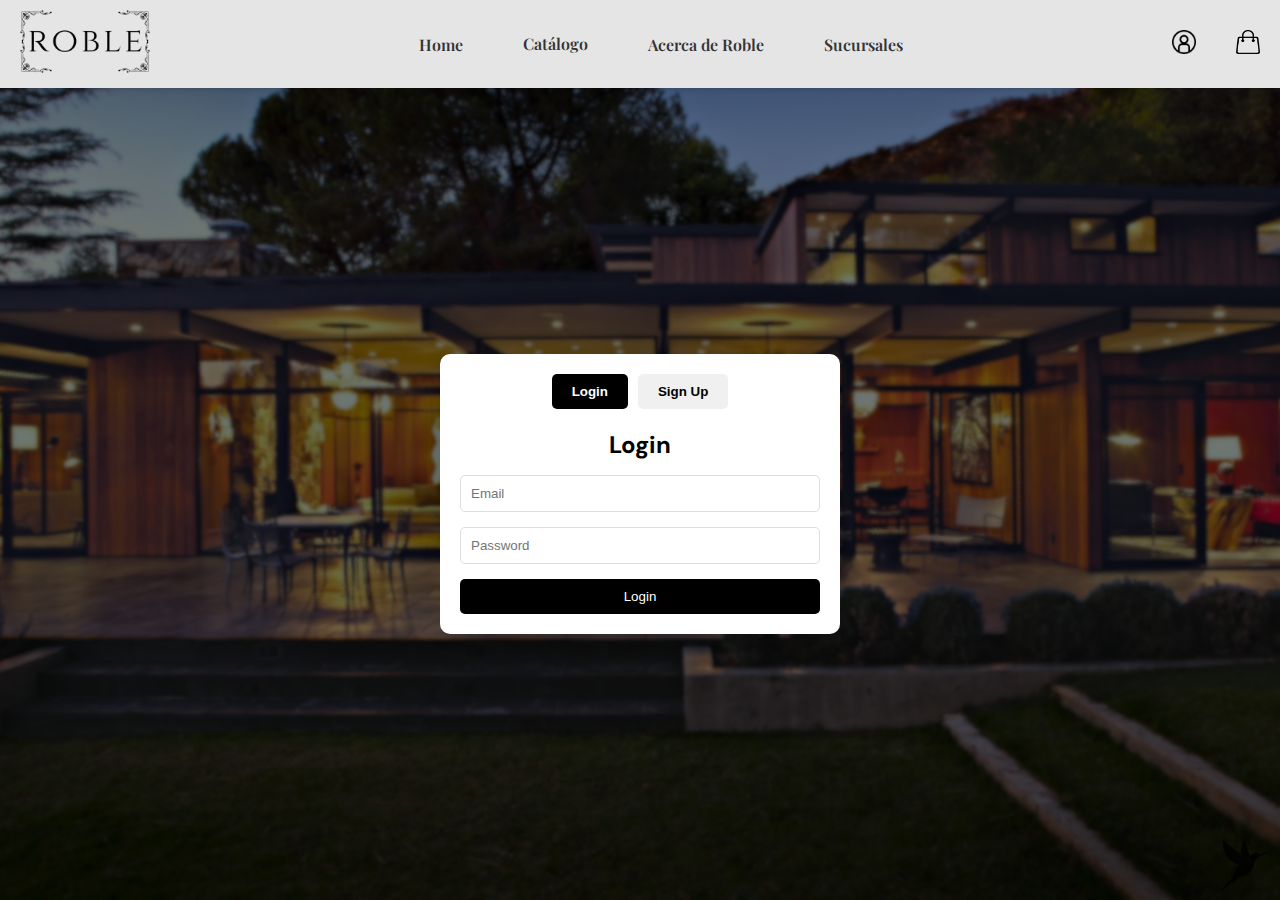
<file: login.html>
<!DOCTYPE html>
<html lang="es">
<head>
    <meta charset="UTF-8">
    <meta name="viewport" content="width=device-width, initial-scale=1.0">
    <title>Roble - Muebles de Calidad</title>
    <link rel="icon" type="image/x-icon" href="img/Logoventana.png">
    
    <!-- Estilos -->
    <link rel="stylesheet" href="styles/stylelogin.css">
    
    <!-- Fuentes de Google Fonts -->
    <link href="https://fonts.googleapis.com/css2?family=Playfair+Display:wght@400;700&family=DM+Sans:wght@400;700&display=swap" rel="stylesheet">
</head>

<body>
  
   <!-- Header -->
   <header class="header">
    <ul class="header-list">
        <li class="logo-item">
            <a href="javascript:location.reload()">
                <img src="img/NombreSinFondo.png" alt="Roble Logo" class="logo">
            </a>
        </li>
        <li class="menu">
            <a href="index.html">Home</a>
            <div class="dropdown" id="dropdown">
                <a href="Catalogo.php"  class="dropdown-toggle">Catálogo</a>
                <div class="dropdown-menu" id="dropdown-menu">
                    <a href="#">Sillas</a>
                    <a href="#">Mesas de comedor</a>
                    <a href="#">Bancas</a>
                    <a href="#">Bancos</a>
                    <a href="#">Sofás</a>
                    <a href="#">Mesas de centro</a>
                </div>
            </div>
           
            <a href="AcercaDeRoble.html">Acerca de Roble</a>
            <a href="Sucursales.html">Sucursales</a>
        </li>
        <li class="login-icon">
            <a href="login.html">
                <img src="img/acceso2.png" alt="login" class="icon">
            </a>
        </li>
        <li class="cart-icon">
            <a href="#">
                <img src="img/BolsoCompraSinFondo2.png" alt="Carrito de Compra" class="icon" onclick=addcart()>
            </a>
        </li>
       
    </ul>
</header>

  <!-- Contenido Principal -->
  <main class="main-content">
    <div class="container">
      <div class="form-container">
        <div class="toggle-buttons">
          <button class="active" onclick="showLogin()">Login</button>
          <button onclick="showSignUp()">Sign Up</button>
        </div>
        <form id="login-form" class="form active" method="POST" action="login.php">
          <h2>Login</h2>
          <input type="email" name="email" placeholder="Email" required />
          <input type="password" name="password" placeholder="Password" required />
          <input type="hidden" name="action" value="login">
          <button type="submit">Login</button>
      </form>
      
      <form id="signup-form" class="form" method="POST" action="login.php">
          <h2>Sign Up</h2>
          <input type="text" name="username" placeholder="Username" required />
          <input type="email" name="email" placeholder="Email" required />
          <input type="password" name="password" placeholder="Password" required />
          <input type="hidden" name="action" value="signup">
          <button type="submit">Sign Up</button>
      </form>
      </div>
    </div>
  </main>
        
        
        <!-- Imagen en la esquina inferior derecha -->
        <img src="img/Logoventana.png" alt="Logo" class="corner-logo">
        <script src="loginjon.js"></script>
        <script>
            function addcart() {
                alert("INICIA SESION");
            }
            </script>
    
</body>
</html>
</file>
<file: styles/stylelogin.css>
body {
  margin: 0;
  font-family: 'DM Sans', sans-serif;
  color: #333;
  background-image: url('img/FondoHome12.png'); /* Imagen de fondo */
  background-size: cover; /* Cubre toda la pantalla */
  background-position: center; /* Centra la imagen */
  background-repeat: no-repeat; /* Evita repetir la imagen */
  background-attachment: fixed; /* La imagen permanece fija */

  display: flex;
  flex-direction: column; /* Apila el header y el contenido principal */
  height: 100vh; /* Asegura que ocupe toda la altura de la pantalla */
}
/* Header */
.header {
  display: flex;
  align-items: center;
  justify-content: space-between;
  background-color: #e5e5e5;
  box-shadow: 0 2px 4px rgba(0, 0, 0, 0.1);
  padding: 10px 0px;
  width: 100%;
  
}

/* Estilo de la lista de navegación */
.header-list {
  list-style: none;
  display: flex;
  align-items: center;
  justify-content: space-between;
  margin: 0;
  padding: 0;
  width: 100%;
}

/* Logo */
.logo {
  width: 130px;
  height: auto;
}

/* Menu Central */
.menu {
  display: flex;
  align-items: center;
  gap: 20px;
  flex-grow: 1;
  justify-content: center;
}

/* Icono de carrito */
.cart-icon .icon {
  width: 24px;
  height: 24px;
}
/* Icono de carrito */
.login-icon .icon {
  width: 24px;
  height: 24px;
}

/* Estilo de los enlaces */
.header-list a {
  text-decoration: none;
  font-weight: 600;
  color: #333;
  font-family: 'Playfair Display', serif;
  padding: 8px 20px;
}

.header-list a:hover {
  border-bottom: 2px solid #333;
}

/* Estilo Dropdown */
.dropdown {
  position: relative;
}

.dropdown-toggle {
  cursor: pointer;
  color: #333;
}

.dropdown-menu {
  display: none;
  position: absolute;
  background-color: #e5e5e5;
  padding: 10px;
  border-radius: 4px;
  top: 100%; /* Alineación debajo del toggle */
  left: 0;
  min-width: 200px;
  box-shadow: 0 4px 8px rgba(0, 0, 0, 0.2);
  z-index: 10;
}

.dropdown-menu a {
  color: #333;
  display: block;
  padding: 5px 0;
  text-decoration: none;
  font-size: 0.9em;
}

.dropdown-menu a:hover {
  background-color: #f5f5f5;
}

/* Mostrar el dropdown al pasar el ratón */
.dropdown:hover .dropdown-menu {
  display: block;
}


/*/////////////////////////////////////////////////////////////////*/
/* Contenedor principal */
.main-content {
  flex: 1; /* Ocupa todo el espacio restante debajo del header */
  display: flex;
  justify-content: center; /* Centra el contenedor horizontalmente */
  align-items: center; /* Centra el contenedor verticalmente */
}

/* Contenedor de login/sign-up */
.container {
  display: flex;
  flex-direction: column;
  align-items: center;
  justify-content: center;
  background-color: #fff;
  border-radius: 10px;
  box-shadow: 0 4px 15px rgba(0, 0, 0, 0.2);
  width: 400px;
  padding: 20px;
  box-sizing: border-box; /* Incluye padding en el cálculo del ancho */
}

/* Formulario */
.form-container {
  width: 100%;
  text-align: center;
}

.toggle-buttons {
  display: flex;
  justify-content: center;
  gap: 10px;
  margin-bottom: 20px;
}

.toggle-buttons button {
  padding: 10px 20px;
  border: none;
  background-color: #f0f0f0;
  cursor: pointer;
  border-radius: 5px;
  font-weight: bold;
}

.toggle-buttons button.active {
  background-color: #000000;
  color: #fff;
}

.form {
  display: none;
  flex-direction: column;
  gap: 15px;
}

.form.active {
  display: flex;
}

.form h2 {
  margin: 0;
  color: #000000;
}

.form input {
  padding: 10px;
  border: 1px solid #ddd;
  border-radius: 5px;
}

.form button {
  padding: 10px;
  background-color: #000000;
  color: #fff;
  border: none;
  border-radius: 5px;
  cursor: pointer;
}

.form button:hover {
  background-color: #ffffff;
  color: #000000;
}



/* Imagen en la esquina inferior derecha */
.corner-logo {
  position: fixed;
  bottom: 10px;
  right: 10px;
  width: 50px;
  opacity: 0.8;
}
</file>
